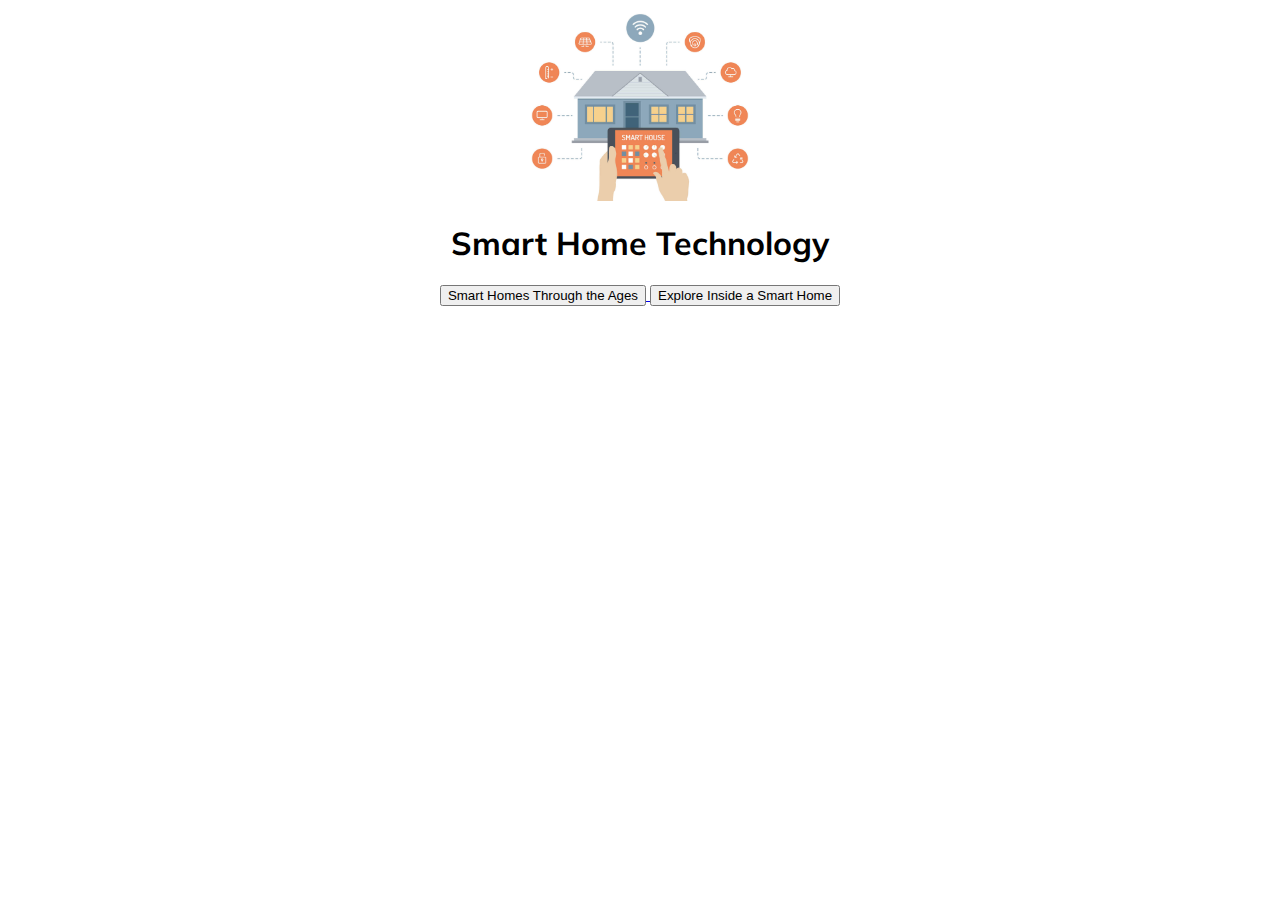
<file: index.html>
<!DOCTYPE html>
<html>

<head>
    <title></title>
    <link rel="stylesheet" type="text/css" href="homepage.css">
    <link href="https://fonts.googleapis.com/css?family=Muli" rel="stylesheet">
</head>


<header>
    <img src="InteractiveHome/Assets/logo.jpg" alt="missing">
    <h1>Smart Home Technology</h1>
    <a href="InteractiveTimeline/index.html">
        <button>Smart Homes Through the Ages</button>
    </a>
    <a href="InteractiveHome/index.html">
        <button>Explore Inside a Smart Home</button>
    </a>
</header>


</html>
</file>
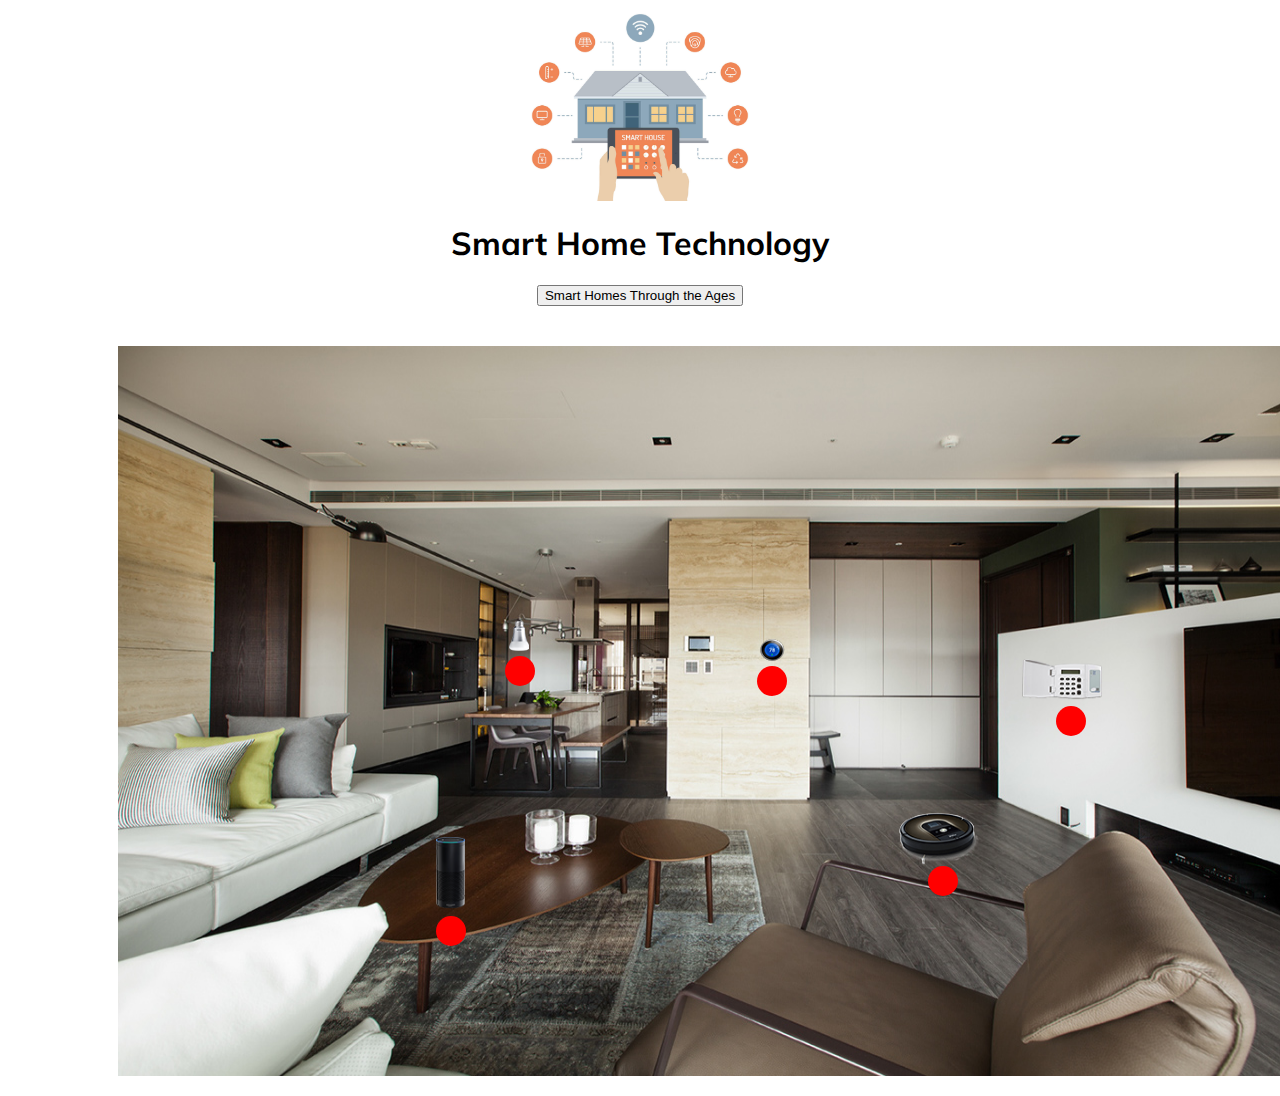
<file: InteractiveHome/index.html>
<!DOCTYPE html>
<html>
<head>
    <title></title>
    <!-- javascript -->
    <script src="JS/main.js"></script>
    <script src="JS/d3/d3.min.js"></script>

    <script src="https://ajax.googleapis.com/ajax/libs/jquery/1.12.4/jquery.min.js"></script>
    <!-- styles -->
    <link rel="stylesheet" type="text/css" href="CSS/style.css">
    <!-- fonts -->
    <link href="https://fonts.googleapis.com/css?family=Muli" rel="stylesheet">
    <meta name="viewport" content="width=device-width, initial-scale=1">
</head>

<!-- Header opening logo + link -->
<header>
    <img src="Assets/logo.jpg" alt="missing">
    <h1>Smart Home Technology</h1>
    <a href="../InteractiveTimeline/index.html">
        <button>Smart Homes Through the Ages</button>
    </a>
</header>

<!-- Main image of home -->
<div class="homeimage">
    <img src="Assets/home.png" alt="missing">
</div>

<body>
  <div id="circleList"></div>
  <script src="JS/main.js"></script>
    <!-- The Modal -->
    <div id="myModalECHO" class="modal">
      <!-- Modal content -->
      <div class="modal-content">
        <img src="Assets/echo.png" class="modalImg" id="modalImg" alt="missing"/>
        <span class="close" id="closeECHO">&times;</span>
        <div class="text">
          <h2 id="textBox1">Amazon Echo</h2>
          <h3 id="textBox2">Amazon Echo (shortened and referred to as Echo) is a brand of smart speakers developed by Amazon.com. The devices connect to the voice-controlled intelligent personal assistant service Alexa, which responds to the name "Alexa". This "wake word" can be changed by the user to "Amazon", "Echo" or "Computer".The device is capable of voice interaction, music playback, making to-do lists, setting alarms, streaming podcasts, playing audiobooks, and providing weather, traffic and other real-time information. It can also control several smart devices acting as a home automation hub.
          Amazon had been developing Echo devices inside its Lab126 offices in Silicon Valley and Cambridge, Massachusetts since at least 2010 in confirmed reports. The device was part of Amazon’s first attempts to expand its device portfolio beyond the Kindle e-reader. The Echo was prominently featured in Amazon's first-ever Super Bowl ad in 2016.</h3>
        </div>
      </div>
    </div>


    <!-- The Modal -->
    <div id="myModalBULB" class="modal">
      <!-- Modal content -->
      <div class="modal-content">
        <img src="Assets/bulb.png" class="modalImg" id="modalImg" alt="missing"/>
        <span class="close" id="closeBULB">&times;</span>
        <div class="text">
          <h2 id="textBox1">Philips Hue SmartBulbs</h2>
          <h3 id="textBox2">Philips Hue is a line of Wi-Fi-enabled color changing LED lamps and white bulbs created by Philips. It was introduced in October 2012 and was updated in both 2015 and 2016. Philips Lighting re-branded as Signify in 2018 - however the Philips brand will still be used on products. The Hue system was released in October 2012 as an Apple Store exclusive. The Hue system was marketed as the first iOS controlled lighting appliance. It uses the Zigbee lighting protocol to communicate, and can be controlled via smartphone apps over Wi-Fi via a Zigbee–Wi‑Fi bridge. The initial system had bulbs capable of producing up to 600 lumens while the newer systems have bulbs that shine up to 800 lumens. The newer system also features HomeKit compatibility. In July 2018, an outdoor version of the Philips Hue suite will be introduced.</h3>
        </div>
      </div>
    </div>


    <!-- The Modal -->
    <div id="myModalROOMBA" class="modal">
      <!-- Modal content -->
      <div class="modal-content">
        <img src="Assets/roomba.png" class="modalImg" id="modalImg" alt="missing"/>
        <span class="close" id="closeROOMBA">&times;</span>
        <div class="text">
          <h2 id="textBox1">Roomba</h2>
          <h3 id="textBox2">Roomba is a series of autonomous robotic vacuum cleaners sold by iRobot. Introduced in September 2002, Roomba features a set of sensors that enable it to perform its tasks. For instance, the Roomba is able to change direction upon encountering obstacles, to detect dirty spots on the floor, and to sense steep drops to keep it from falling down stairs. Roomba uses two independently operating side wheels that allow 360° turns in place. A rotating, 3-prong spinner brush can sweep debris from square corners into the vacuum slot under the round unit.</h3>
        </div>
      </div>
    </div>


    <!-- The Modal -->
    <div id="myModalNEST" class="modal">
      <!-- Modal content -->
      <div class="modal-content">
        <img src="Assets/nest.png" class="modalImg" id="modalImg" alt="missing"/>
        <span class="close" id="closeNEST">&times;</span>
        <div class="text">
          <h2 id="textBox1">Nest</h2>
          <h3 id="textBox2">The Nest Learning Thermostat is an electronic, programmable, and self-learning Wi-Fi-enabled thermostat that optimizes heating and cooling of homes and businesses to conserve energy. It is based on a machine learning algorithm: for the first weeks users have to regulate the thermostat in order to provide the reference data set. Nest can then learn people's schedule, at which temperature they are used to and when. Using built-in sensors and phones' locations it can shift into energy saving mode when it realizes nobody is at home.</h3>
        </div>
      </div>
    </div>


    <!-- The Modal -->
    <div id="myModalSECURITY" class="modal">
      <!-- Modal content -->
      <div class="modal-content">
        <img src="Assets/security.jpg" class="modalImg" id="modalImg" alt="missing"/>
        <span class="close" id="closeSECURITY">&times;</span>
        <div class="text">
          <h2 id="textBox1">FrontPoint Home Security Systems</h2>
          <h3 id="textBox2">Alarm.com, Inc is a US based technology company that provides cloud based services for remote control, home automation and monitoring services. Services include interactive security, video monitoring, energy management and home automation, and are enabled through an ecosystem of integrated devices and hardware partnerships. Services are distributed exclusively through a network of authorized and licensed service providers. Alarm.com's common stock is traded on Nasdaq under the ticker symbol ALRM.</h3>
        </div>
      </div>
    </div>
</body>
</file>
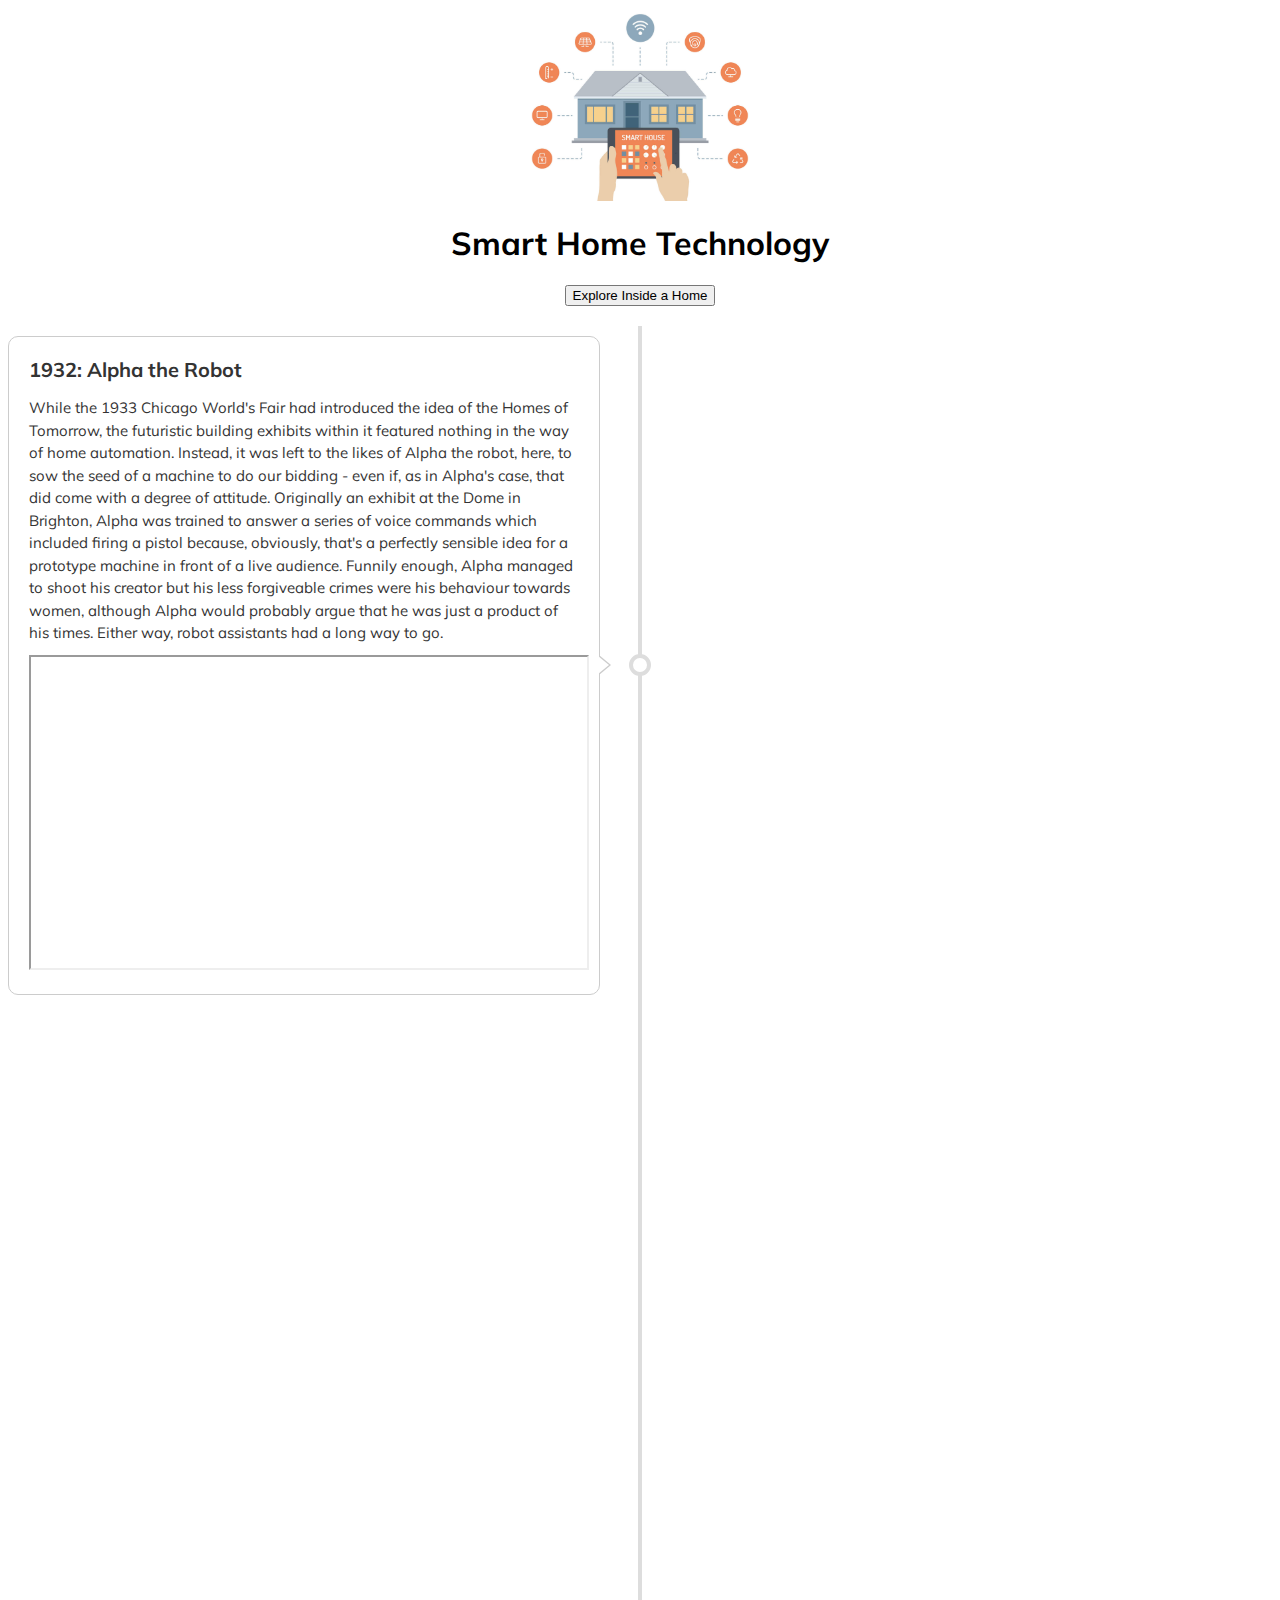
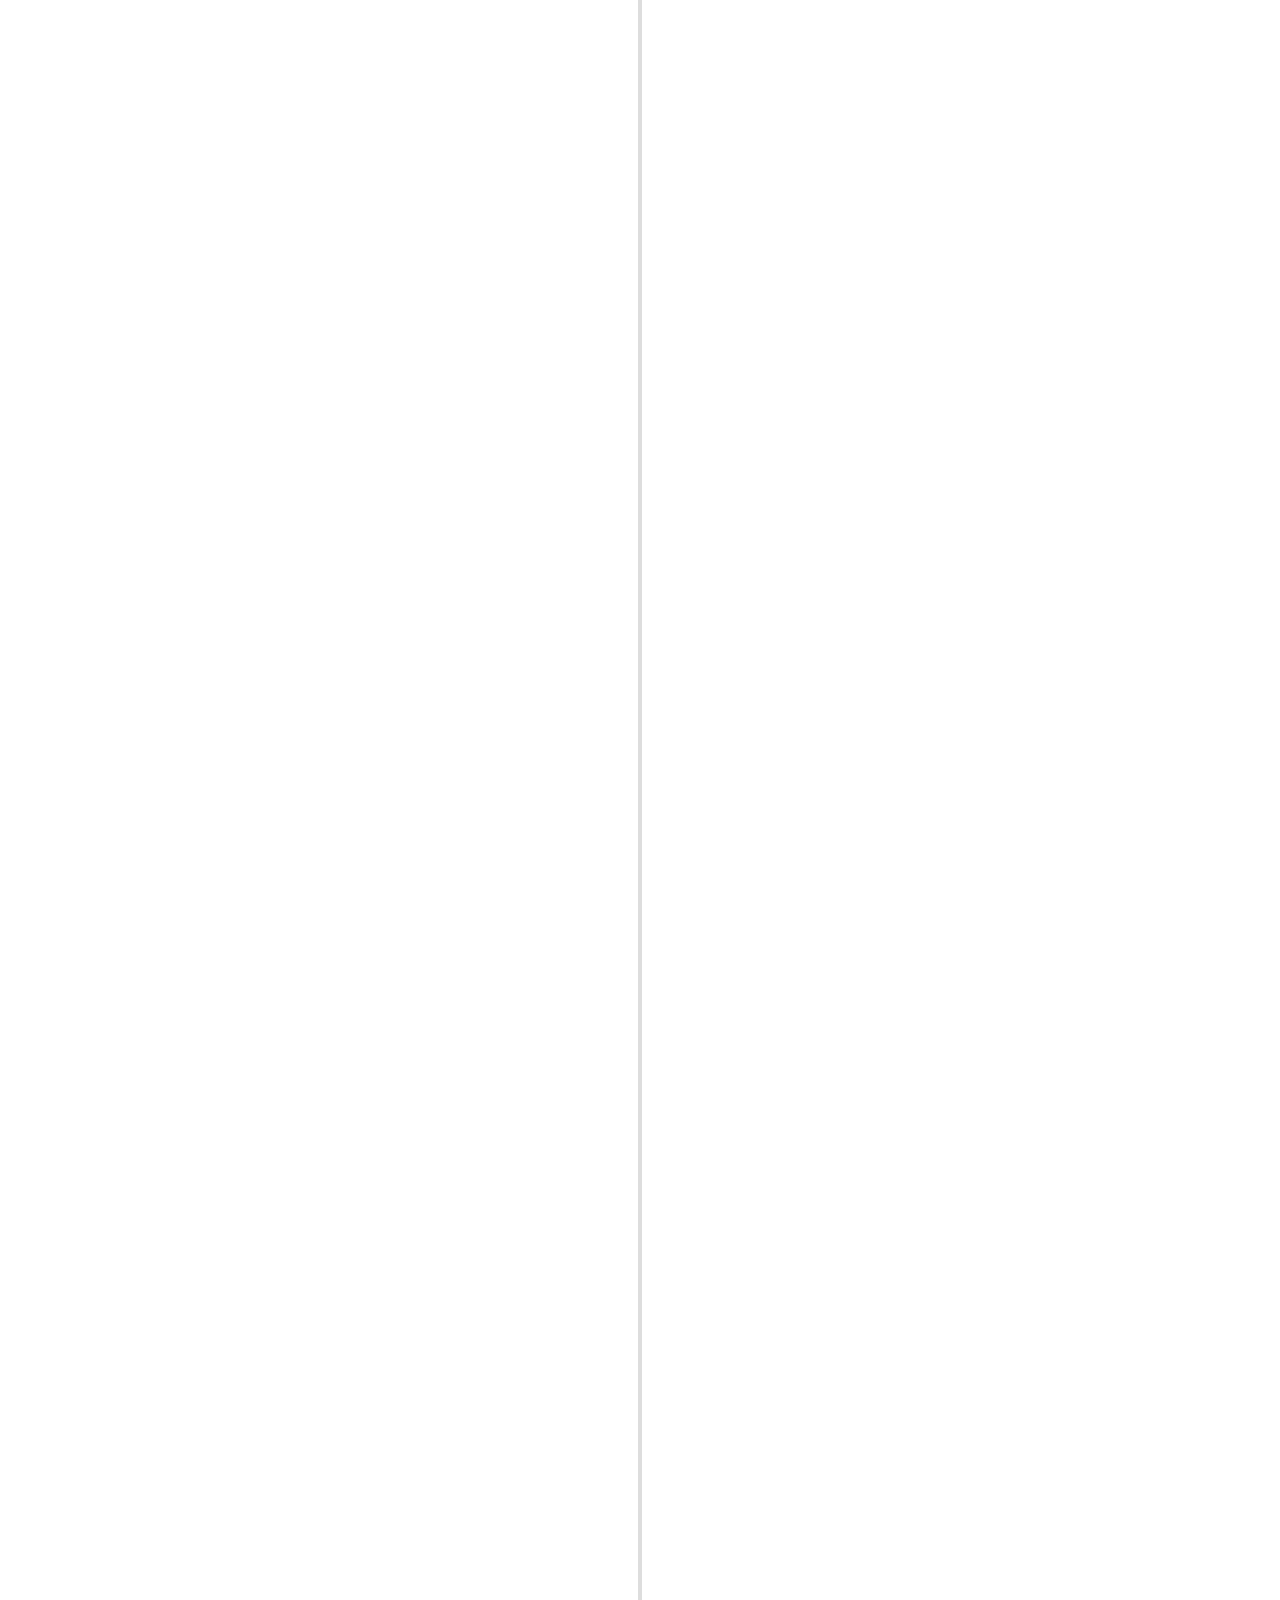
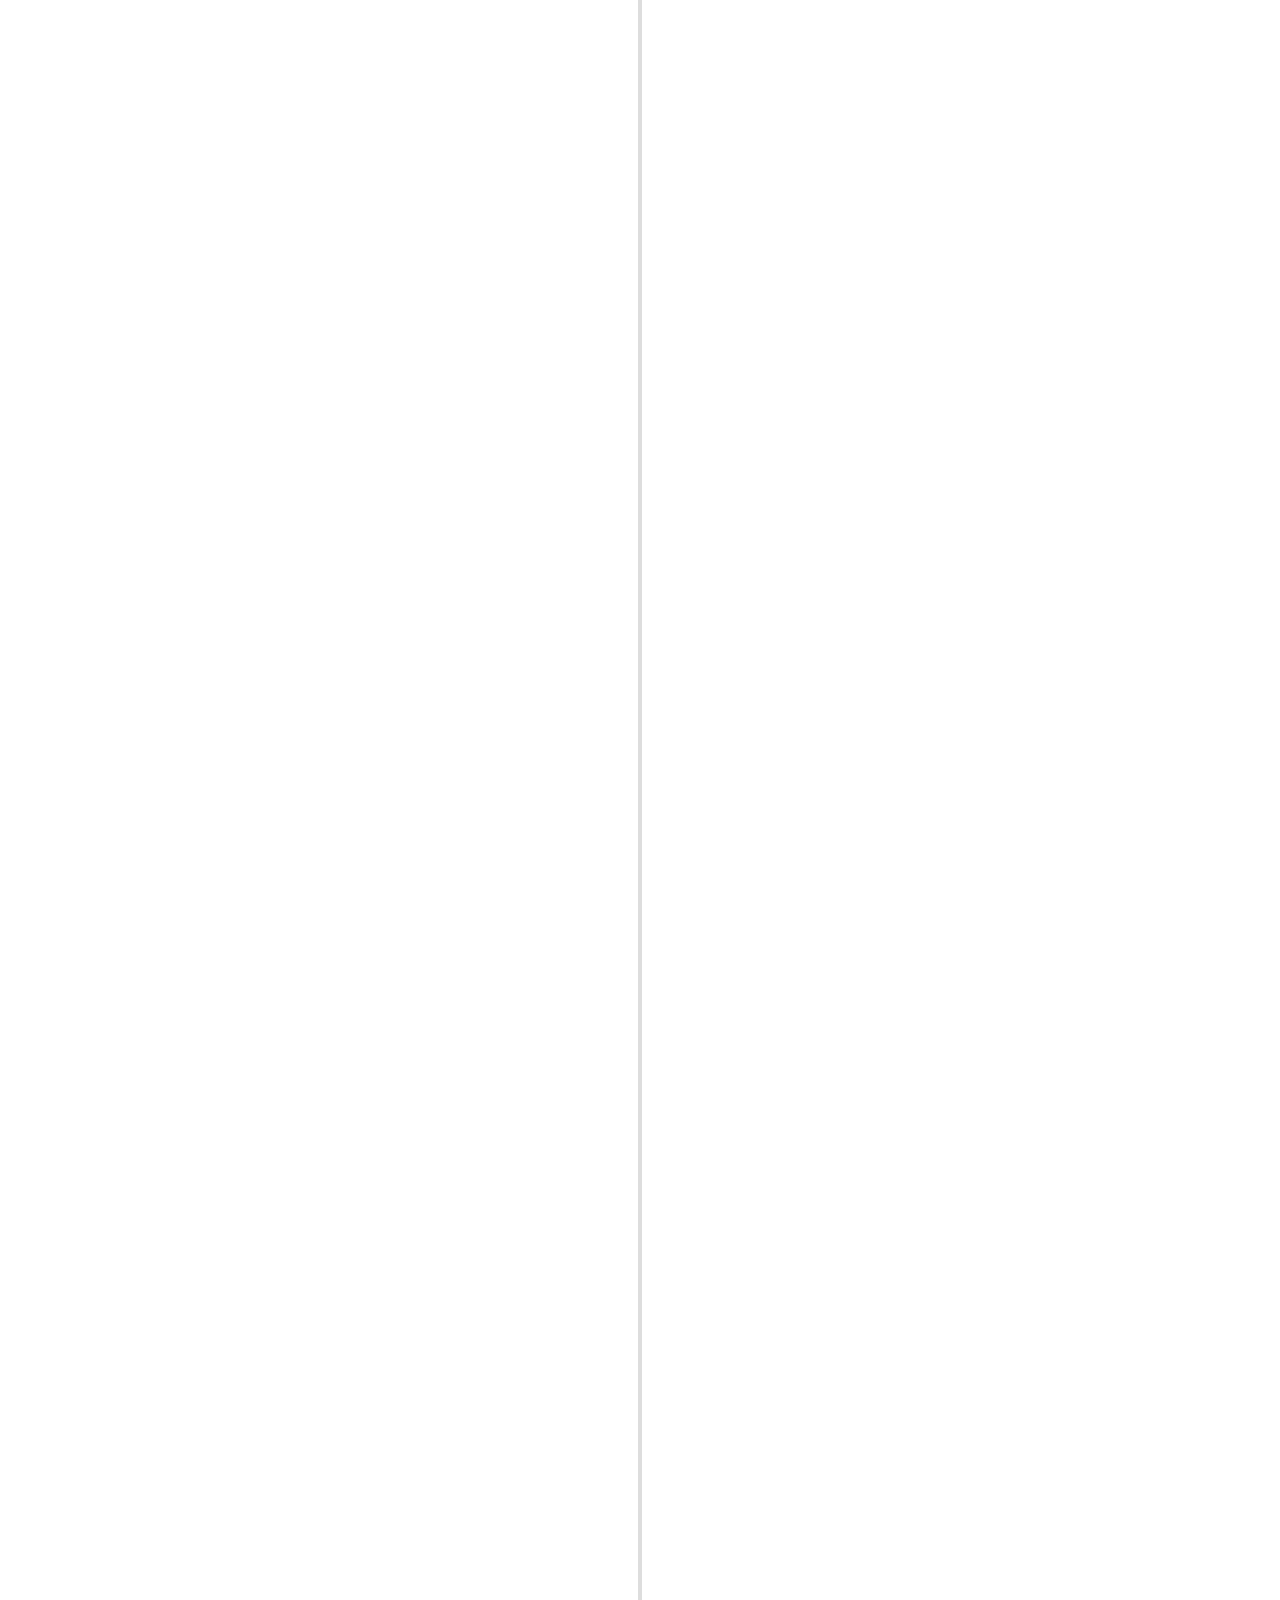
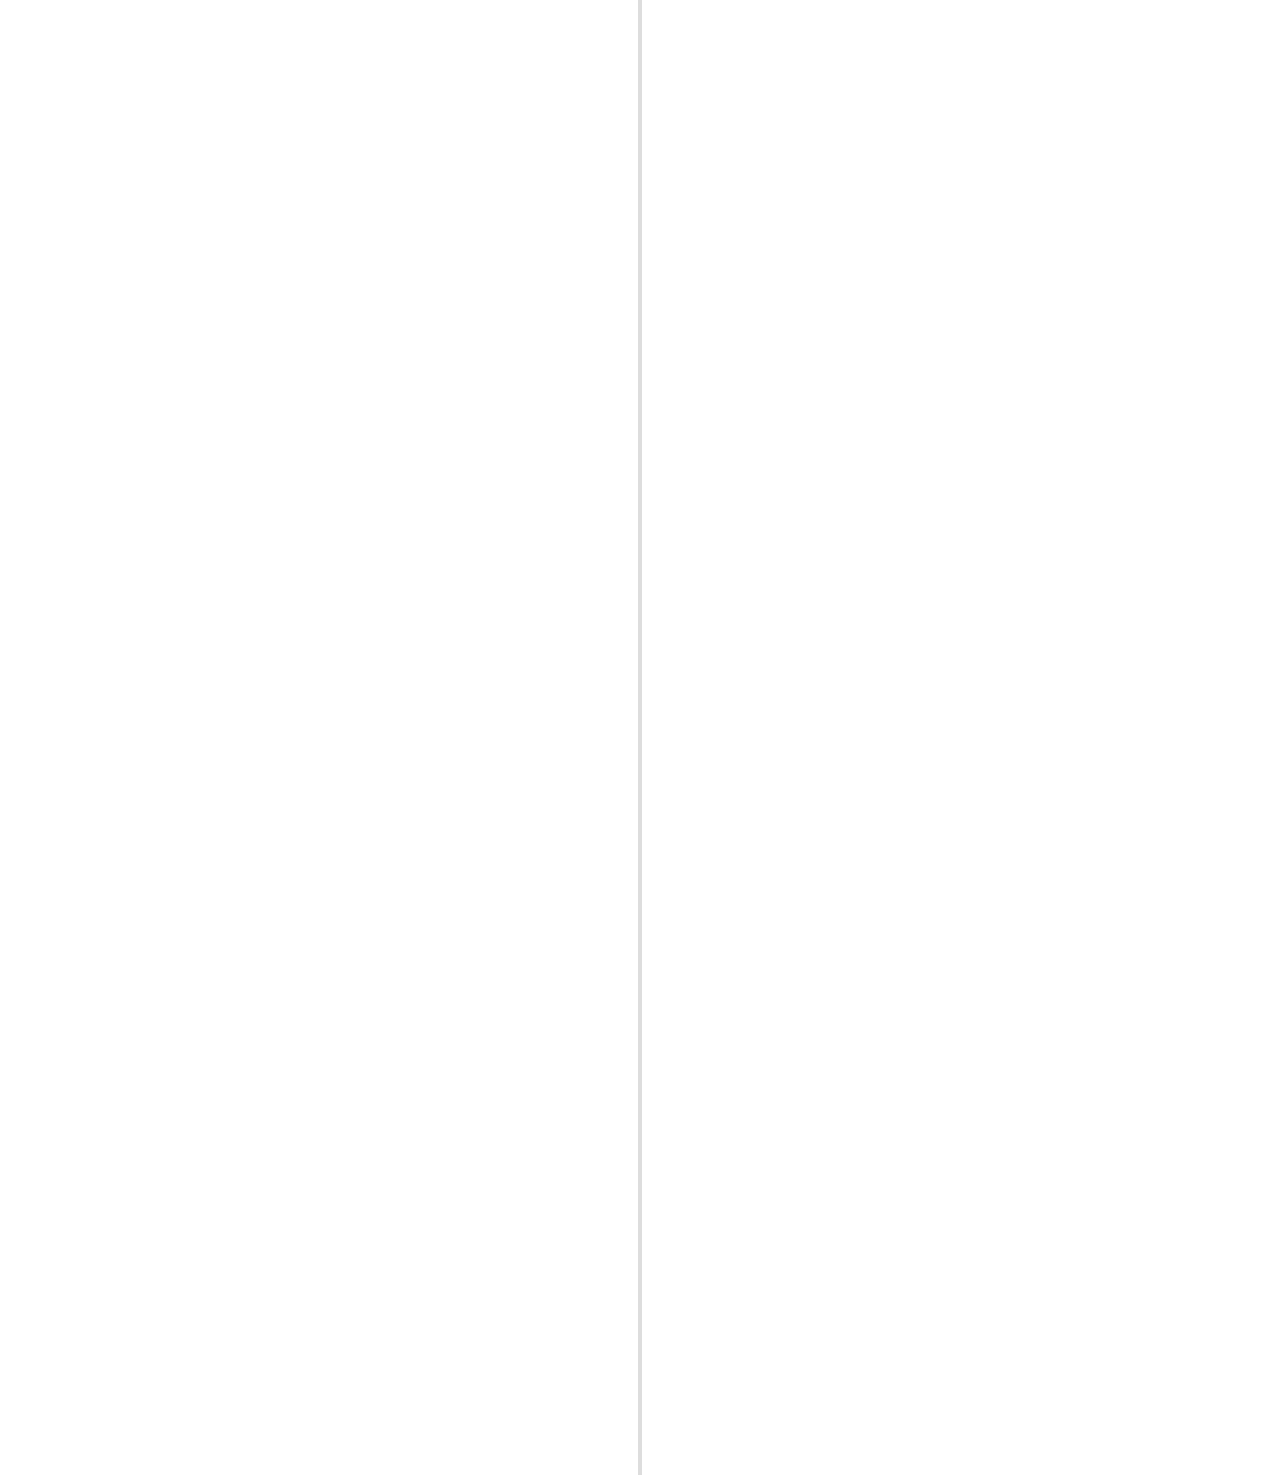
<file: InteractiveTimeline/index.html>
<!DOCTYPE html>
<html>
<head>
    <!-- javascript -->
    <script src="https://ajax.googleapis.com/ajax/libs/jquery/3.2.1/jquery.min.js"></script>
    <script src="JS/main.js"></script>
    <!-- styles -->
    <link rel="stylesheet" type="text/css" href="CSS/style.css">
    <!-- fonts -->
    <link href="https://fonts.googleapis.com/css?family=Muli" rel="stylesheet">

    <link href="CSS/css/timeline.min.css" rel="stylesheet">
    <script src="https://code.jquery.com/jquery-3.3.1.min.js"
        integrity="sha384-tsQFqpEReu7ZLhBV2VZlAu7zcOV+rXbYlF2cqB8txI/8aZajjp4Bqd+V6D5IgvKT" crossorigin="anonymous"></script>
    <script src="JS/js/timeline.min.js"></script>

</head>

<!-- header and logo at top of page -->
<header>
    <img src="Assets/logo.jpg" alt="missing">
    <h1>Smart Home Technology</h1>
    <a href="../InteractiveHome/index.html">
        <button>Explore Inside a Home</button>
    </a>
</header>

<!-- timeline info -->
<div class="timeline">
  <div class="timeline__wrap">
    <div class="timeline__items">
      <div class="timeline__item">
        <!-- timeline content -->
        <div class="timeline__content">
          <h2>1932: Alpha the Robot</h2>
          <p>While the 1933 Chicago World's Fair had introduced the idea of the Homes of Tomorrow, the futuristic building exhibits within it featured nothing in the way of home automation. Instead, it was left to the likes of Alpha the robot, here, to sow the seed of a machine to do our bidding - even if, as in Alpha's case, that did come with a degree of attitude.
          Originally an exhibit at the Dome in Brighton, Alpha was trained to answer a series of voice commands which included firing a pistol because, obviously, that's a perfectly sensible idea for a prototype machine in front of a live audience. Funnily enough, Alpha managed to shoot his creator but his less forgiveable crimes were his behaviour towards women, although Alpha would probably argue that he was just a product of his times. Either way, robot assistants had a long way to go.</p>
          <!-- embed the video -->
          <iframe width="560" height="315" src="https://www.youtube.com/embed/a9l9pt_Jzn8" allowfullscreen></iframe>

        </div>
      </div>
      <div class="timeline__item">
        <!-- timeline content -->
        <div class="timeline__content">
          <h2>1939: Elektro! The Smoking Robot</h2>
          <p>OK, so smoking wasn't this robot butler's main pastime but it's clearly one that he was happy to do on command along with a host of other activities which would make him fit right into the house of tomorrow pre-war style. Definitely a more sophisticated companion than Alpha, he was created by the now defunct Westinghouse Electric corporation as an exhibit for the 1939 New York World's Fair 'World of Tomorrow'.

          The same expo featured the famous Futurama ride by designer Norman Bel Geddes, sponsored by General Motors, which predicted how transportation would look 20 years from then.</p>
          <!-- embed the video -->
          <iframe width="560" height="315" src="https://www.youtube.com/embed/AuyTRbj8QSA" allowfullscreen></iframe>
        </div>
      </div>
      <div class="timeline__item">
        <!-- timeline content -->
        <div class="timeline__content">
          <h2>1950: Push Button Manor</h2>
          <p>Mathias made curtains that could be drawn automatically, a wind-powered coffee grinder, a vanity mirror for his wife that lit up when she opened the drawer of her dresser, and a series of clocks which time-orchestrated it all. Not sponsored, not for sale, it was basically your classic crackpot inventor's gaff.The first truly solid, wall-to-wall automated home was that created and lived in by a mechanical whiz known as Emil Mathias in Jackson, Michigan of the USA. A dab hand with a spanner, he created an abode where the majority of regular tasks could be achieved with the push of a button and it was so impressive, if impractical here and there, that it was featured in the magazine Popular Mechanics in 1950.</p>
          <img src="Assets/pushbuttonmanor.jpg" alt="missing">
        </div>
      </div>
      <div class="timeline__item">
        <!-- timeline content -->
        <div class="timeline__content">
          <h2>1957: The Monsanto House of the Future</h2>
          <p>Sponsored by a plastics company, it's of little surprise that the key element of Disneyland's House of the Future was that it was made almost entirely of, yes, plastics. A vision of how the world would be in 1986, all the work-surfaces were plastic, the crockery was plastic and cupboards and fittings were plastic too. That might sound pretty hideous to modern designers but one of the big advantages of this 'wonder material' was that it was seriously light and that meant it was far easier to automate.

          There was an ultrasonic dishwasher to scrub up after meals, hands-free telephone communication, shelves that disappeared into the kitchen ceiling and, best of all, a connected self smart sink that you could raise up and down to suit the height of the person using it. The exhibit proved hugely successful with 425,000 visitors in its first six weeks and 20 million over the course of the 10 years in which it stood at the theme park.</p>
          <!-- embed the video -->
          <iframe width="560" height="315" src="https://www.youtube.com/embed/1NQ5OlY40bA" allowfullscreen></iframe>
        </div>
      </div>
      <div class="timeline__item">
        <!-- timeline content -->
        <div class="timeline__content">
          <h2>1967: 1999 AD</h2>
          <p>1999 AD was Ford Motors's film version of how the smart home would be at the turn of the millennium. It's still a good 10 years off with much of the tech but there's some interesting ideas that they've got more or less bang on such as online shopping, digital banking and email.

          The smart oven is something beyond and home education is hardly ubiquitous but the fact that it's all powered by the central computer of a home which tracks diets and learning is surprisingly in keeping with what current smart home standards are trying to achieve in 2015. Ignore the unhealthy dose of 1960s sexism and the whole vision isn't a million miles away.</p>
          <!-- embed the video -->
          <iframe width="560" height="315" src="https://www.youtube.com/embed/0RRxqg4G-G4" allowfullscreen></iframe>
        </div>
      </div>
      <div class="timeline__item">
        <!-- timeline content -->
        <div class="timeline__content">
          <h2>1985: Kissimmee Xanadu House</h2>
          <p>In 1979 Bob Masters came up with the Xanadu homes project which was based around the idea of creating dome-shaped houses out of a rigid foam insulation which could be far more energy and material efficient than what was currently the norm. The most famous of these was the Kissimmee Xanadu created by architect Roy Mason which was not only futuristic in look but also contained some pretty awesome ideas on smart home automation too.

          The house was run by a series of robot minds with which you could interact in a home concierge kind of way. There was a butler, a computer for cooking that monitored the health of the inhabitants and therefore knew which meals to prepare next, a gardener and a machine to take care of your calendar, alarms and weather reports too. Naturally, the environment and entertainment systems were also covered.

          Ultimately, it was the tech that did it for the Xanadu project. Although plans were to build 1,000 of them, by the time they got to the green light stage, all the smart gadgets had become too dated in design.</p>
          <!-- embed the video -->
          <iframe width="560" height="315" src="https://www.youtube.com/embed/MlQTtHwISg0" allowfullscreen></iframe>
        </div>
      </div>
      <div class="timeline__item">
        <!-- timeline content -->
        <div class="timeline__content">
          <h2>1999: The Microsoft Smart Home</h2>
          <p>Microsoft's vision of the smart home from 1999 is weirdly bang on. OK, so it's not had to look ahead quite so far as some of the others on this list but it's still impressive. There's a home barcode scanner that auto-adds to your online shopping and even a rubbish bin that will do the same job if you forget. Plus, there's the time-shift web TV and EPG for complete home entertainment.

          From a Wareable point of view, though, it's hard to ignore the accuracy of the smart locks, home entry system, CCTV security and, maybe best of all, the lighting and environmental controls. It's just a pity that that Pocket PC and the Windows 3.11 OS that runs everything look so utterly dated. Come on, we all know the whole place would Blue Screen on you after two-year's use.</p>
          <!-- embed the video -->
          <iframe width="560" height="315" src="https://www.youtube.com/embed/9V_0xDUg0h0" allowfullscreen></iframe>
        </div>
      </div>
      <div class="timeline__item">
        <!-- timeline content -->
        <div class="timeline__content">
          <h2>2007: Living Tomorrow</h2>
          <p>Set in the incredibly futuristic year known to you earthlings as 2015, the Living Tomorrow smart home in Brussels was a private initiative by father and son team Maurice and Frank Belien. A collaborative installation from 70 different companies, it's your classic European-look smart home of consumer tech trade shows gone by. There's wall-to-wall touchscreens to control everything from your groceries to your entertainment and shopping too. Ultimately, it looks a bit like staying in a CitizenM gadget hotel.

          Oddly enough, not too many of the ideas have actually moved on much and none of it still quite feels like it would work well enough to bother actually installing but perhaps we'll get a better look soon with the new Living Tomorrow 2020 house still under development. We'll be sure to add it to this list of future home visions once it's unveiled.</p>
          <!-- embed the video -->
          <iframe width="560" height="315" src="https://www.youtube.com/embed/bFMmgTQl1Lo" allowfullscreen></iframe>
        </div>
      </div>
      <div class="timeline__item">
        <!-- timeline content -->
        <div class="timeline__content">
          <h2>2017: Hyundai's Mobility Vision</h2>
          <p>You might think we're done with the wacky ideas now that Amazon Alexa and co are making the smart home a reality. No, no. As recent as this January, Hyundai showed off a video of well, a smart chair that connects the home with a futuristic driverless car, hovering outside the window.

          The concept is low on actual features, aside from a projector of what looks like a phone screen on the wall, and high on hipster sci-fi style but we'll allow it based purely on the sheer randomness of it all. ETA? "Soon enough."</p>
          <!-- embed the video -->
          <iframe width="560" height="315" src="https://www.youtube.com/embed/ipTeicYPHjw" allowfullscreen></iframe>
        </div>
      </div>
    </div>
  </div>
</div>
</file>
<file: homepage.css>
/* header stylings */
header {
    font-family: "Muli";
    text-align: center;
    padding-bottom: 20px;
}

header img {
    display: block;
    width: 30%;
    height: 20%;
    margin-left: auto;
    margin-right: auto;
}

header button {
    text-align: center;
}

h1 {
    text-align: center;
}
</file>
<file: InteractiveHome/CSS/style.css>
/* header styling */
header {
    font-family: "Muli";
    text-align: center;
    padding-bottom: 20px;
    background-color: white;
}

header img {
    display: block;
    width: 30%;
    height: 20%;
    margin-left: auto;
    margin-right: auto;
}

header button {
    text-align: center;
}

h1 {
    text-align: center;
}

/* general body styling */
body{
    font-family: "Muli";
}

/* home image styling */
.homeimage img {
    display: block;
    margin-left: 90px;
    margin-right: auto;
    max-height: 730px;
    max-width: 1200px;
    width: 100%;
    height: 100%;
    padding: 20px;
    z-index: -10;
    position: absolute;
    overflow: auto;
}

/* styling for overal circleList */
.circleList {
    position: relative;
    width: 100%;
    height: 100%;
    z-index: 10;
}

/* styling for individual svg red circles */
#echo {
    position: relative;
    display: inline-block;
    margin-left: 410px;
    margin-top: 600px;
    padding: 5px;
    width: 5%;
    height: 5%;
    overflow: auto; /* Enable scroll if needed */

}

#bulb {
    position: relative;
    display: inline-block;
    margin-left: -10px;
    margin-top: 340px;
    padding: 5px;
    width: 6%;
    height: 7%;
    overflow: auto; /* Enable scroll if needed */

}

#roomba {
    position: relative;
    display: inline-block;
    margin-left: 415px;
    margin-top: 550px;
    padding: 5px;
    width: 5%;
    height: 5%;
    overflow: auto; /* Enable scroll if needed */

}

#nest {
    position: relative;
    display: inline-block;
    margin-left: 250px;
    margin-top: 350px;
    padding: 5px;
    width: 5%;
    height: 5%;
    overflow: auto; /* Enable scroll if needed */

}

#security {
    position: relative;
    display: inline-block;
    margin-left: 520px;
    margin-top: 390px;
    padding: 5px;
    width: 8%;
    height: 6%;
    overflow: auto; /* Enable scroll if needed */

}

/* The Modal (background) */
.modal {
    display: none; /* Hidden by default */
    position: fixed; /* Stay in place */
    z-index: 10; /* Sit on top */
    padding-top: 100px; /* Location of the box */
    left: 0;
    top: 0;
    width: 100%; /* Full width */
    height: 100%; /* Full height */
    overflow: auto; /* Enable scroll if needed */
    background-color: rgb(0,0,0); /* Fallback color */
    background-color: rgba(0,0,0,0.4); /* Black w/ opacity */
}

/* Modal Content */
.modal-content {
    background-color: #fefefe;
    margin: auto;
    padding: 20px;
    border: 1px solid #888;
    width: 80%;
    height: 60%;
    animation-name: animatetop;
    animation-duration: 2s;
}

/* Add Animation */
@keyframes animatetop {
    from {top: -300px; opacity: 0}
    to {top: 0; opacity: 1}
}

.modalImg {
    position:absolute;
    top:20%;
    bottom:5%;
    left:10%;
    width:25%;
}

.text {
    overflow-x:hidden;
    overflow-y:auto;
    position:absolute;
    margin-bottom: 300px;
    top:20%;
    bottom:5%;
    right:15%;
    width:45%;
}

/* The Close Button */
.close {
    color: #aaaaaa;
    float: right;
    font-size: 28px;
    font-weight: bold;
}

.close:hover,
.close:focus {
    color: #000;
    text-decoration: none;
    cursor: pointer;
}

/* more general styling */
h3 {
    font-weight: normal;
}
</file>
<file: InteractiveTimeline/CSS/style.css>
/* header stylings */
header {
    font-family: "Muli";
    text-align: center;
    padding-bottom: 20px;
}

header img {
    display: block;
    width: 30%;
    height: 20%;
    margin-left: auto;
    margin-right: auto;
}

header button {
    text-align: center;
}

h1 {
    text-align: center;
}

/* timeline stylings, rest is in timeline.css, which was downloaded from API */
.timeline {
    font-family: "Muli";
}

.timeline__content img {
    max-width: 560px;
}
</file>
<file: InteractiveTimeline/CSS/css/timeline.min.css>
.timeline{position:relative}.timeline *{-webkit-box-sizing:border-box;box-sizing:border-box}.timeline:not(.timeline--horizontal):before{background-color:#ddd;bottom:0;content:'';left:50%;margin-left:-2px;position:absolute;top:0;width:4px;z-index:1}.timeline__wrap{overflow:hidden;position:relative;z-index:2}.timeline__item{font-size:16px;font-size:1rem;padding:.625rem 2.5rem .625rem 0;position:relative;width:50%;z-index:2}.timeline__item:after{background-color:#fff;border:4px solid #ddd;border-radius:50%;content:'';height:14px;position:absolute;right:-11px;-webkit-transform:translateY(-50%);-ms-transform:translateY(-50%);transform:translateY(-50%);top:50%;width:14px;z-index:1}.timeline__item.animated{-webkit-animation-duration:1s;animation-duration:1s;-webkit-animation-fill-mode:both;animation-fill-mode:both;opacity:0}.timeline__item.fadeIn{-webkit-animation-name:fadeIn;animation-name:fadeIn}.timeline__item--left{left:0}.timeline__item--right{left:50%;padding:.625rem 0 .625rem 2.5rem}.timeline__item--right:after{left:-11px}.timeline__item--right .timeline__content:before{border-bottom:10px solid transparent;border-right:12px solid #ccc;border-left:none;border-top:10px solid transparent;left:-12px}.timeline__item--right .timeline__content:after{border-bottom:9px solid transparent;border-right:11px solid #fff;border-left:none;border-top:9px solid transparent;left:-10px}.timeline__content{background-color:#fff;border:1px solid #ccc;border-radius:10px;color:#333;display:block;padding:1.25rem;position:relative}.timeline__content:after,.timeline__content:before{content:'';height:0;position:absolute;-webkit-transform:translateY(-50%);-ms-transform:translateY(-50%);transform:translateY(-50%);top:50%;width:0}.timeline__content:before{border-bottom:10px solid transparent;border-left:12px solid #ccc;border-top:10px solid transparent;right:-12px;z-index:1}.timeline__content:after{border-bottom:9px solid transparent;border-left:11px solid #fff;border-top:9px solid transparent;right:-10px;z-index:2}.timeline__content h2{font-size:1.25rem;font-weight:700;margin:0 0 .625rem}.timeline__content p{font-size:.9375rem;line-height:1.5;margin-bottom:10px}.timeline--horizontal{font-size:0;padding:0 3.125rem;overflow:hidden;white-space:nowrap}.timeline--horizontal .timeline-divider{background-color:#ddd;display:block;height:4px;left:40px;position:absolute;-webkit-transform:translateY(-50%);-ms-transform:translateY(-50%);transform:translateY(-50%);right:40px;z-index:1}.timeline--horizontal .timeline__items{-webkit-transition:all .8s;-o-transition:all .8s;transition:all .8s;will-change:transform}.timeline--horizontal .timeline__item{display:inline-block;left:0;padding:0 0 2.5rem;position:relative;-webkit-transition:none;-o-transition:none;transition:none;vertical-align:top;white-space:normal}.timeline--horizontal .timeline__item:after{left:50%;right:auto;-webkit-transform:translate(-50%,-50%);-ms-transform:translate(-50%,-50%);transform:translate(-50%,-50%);top:100%}.timeline--horizontal .timeline__item .timeline__item__inner{display:table;height:100%;width:100%}.timeline--horizontal .timeline__item .timeline__content__wrap{display:table-cell;margin:0;padding:0;vertical-align:bottom}.timeline--horizontal .timeline__item .timeline__content:before{border-left:12px solid transparent;border-right:12px solid transparent;border-top:12px solid #ccc;left:50%;right:auto;-webkit-transform:translateX(-50%);-ms-transform:translateX(-50%);transform:translateX(-50%);top:100%}.timeline--horizontal .timeline__item .timeline__content:after{border-left:10px solid transparent;border-right:10px solid transparent;border-top:10px solid #fff;left:50%;right:auto;-webkit-transform:translateX(-50%);-ms-transform:translateX(-50%);transform:translateX(-50%);top:100%}.timeline--horizontal .timeline__item:nth-child(even){padding:2.5rem 0 0}.timeline--horizontal .timeline__item:nth-child(even):after{top:0}.timeline--horizontal .timeline__item:nth-child(even) .timeline__content__wrap{vertical-align:top}.timeline--horizontal .timeline__item:nth-child(even) .timeline__content:before{border-bottom:12px solid #ccc;border-left:12px solid transparent;border-right:12px solid transparent;border-top:none;bottom:100%;top:auto}.timeline--horizontal .timeline__item:nth-child(even) .timeline__content:after{border-bottom:10px solid #fff;border-left:10px solid transparent;border-right:10px solid transparent;border-top:none;bottom:100%;top:auto}.timeline-nav-button{background-color:#fff;border:2px solid #ddd;border-radius:50px;-webkit-box-sizing:border-box;box-sizing:border-box;-webkit-box-shadow:none;box-shadow:none;cursor:pointer;display:block;height:40px;outline:0;position:absolute;text-indent:-9999px;-webkit-transform:translateY(-50%);-ms-transform:translateY(-50%);transform:translateY(-50%);top:50%;width:40px;z-index:10}.timeline-nav-button:disabled{opacity:.5;pointer-events:none}.timeline-nav-button:before{background-position:center center;background-repeat:no-repeat;content:'';display:block;height:14px;left:50%;position:absolute;-webkit-transform:translateX(-50%) translateY(-50%);-ms-transform:translateX(-50%) translateY(-50%);transform:translateX(-50%) translateY(-50%);top:50%;width:8px}.timeline-nav-button--prev{left:0}.timeline-nav-button--prev:before{background-image:url(../images/arrow-left.svg)}.timeline-nav-button--next{right:0}.timeline-nav-button--next:before{background-image:url(../images/arrow-right.svg)}.timeline--mobile{padding:0}.timeline--mobile:before{left:10px!important;margin:0!important}.timeline--mobile .timeline__item{left:0;padding-left:40px;padding-right:0;width:100%}.timeline--mobile .timeline__item:after{left:1px;margin:0}.timeline--mobile .timeline__item .timeline__content:before{left:-12px;border-bottom:12px solid transparent;border-right:12px solid #ccc;border-left:none;border-top:12px solid transparent}.timeline--mobile .timeline__item .timeline__content:after{left:-10px;border-bottom:10px solid transparent;border-right:10px solid #fff;border-left:none;border-top:10px solid transparent}@-webkit-keyframes fadeIn{0%{opacity:0;top:70px}100%{opacity:1;top:0}}@keyframes fadeIn{0%{opacity:0;top:70px}100%{opacity:1;top:0}}@-webkit-keyframes liftUp{0%{top:0}100%{top:-15px}}@keyframes liftUp{0%{top:0}100%{top:-15px}}
/*# sourceMappingURL=timeline.min.css.map */
</file>
